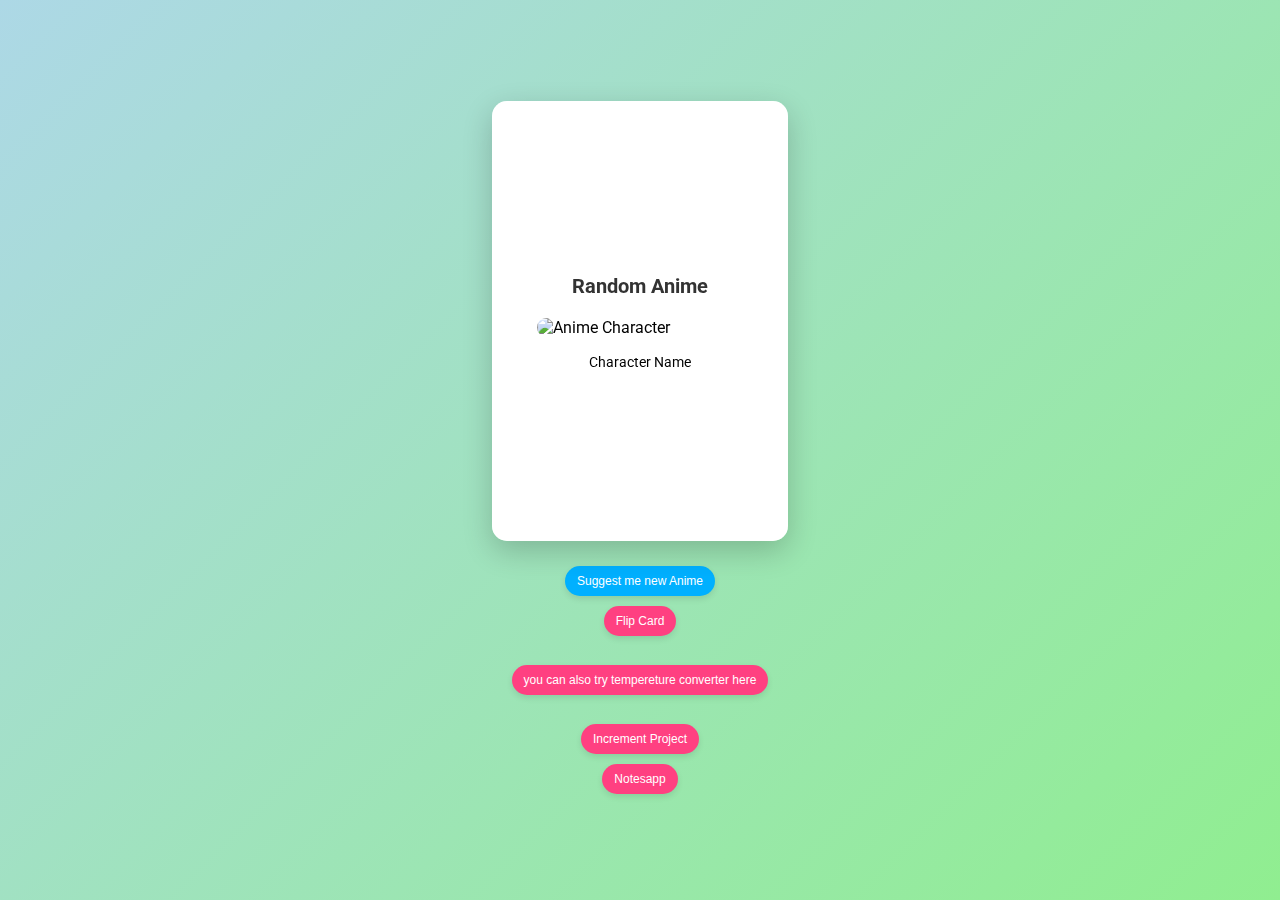
<file: index.html>
<!DOCTYPE html>
<html lang="en">
<head>
    <meta charset="UTF-8">
    <meta name="viewport" content="width=device-width, initial-scale=1.0">
    <title>Random Anime Character</title>
    <link rel="stylesheet" href="waifu.css">
    <link href="https://fonts.googleapis.com/css2?family=Roboto:wght@400&display=swap" rel="stylesheet">
</head>
<body>
    <div class="container">
        <div class="waifu-card">
            <div class="card-inner" id="cardInner">
                <div class="card-front">
                    <h2>Random Anime</h2>
                    <img id="characterImg" alt="Anime Character">
                    <p id="characterName">Character Name</p>
                </div>
                <div class="card-back">
                    <h2>Character Details</h2>
                    <p id="characterDetails">Details about the character will go here.</p>
                    <p id="duration">Duration: </p>
                    <p id="rating">Rating: </p>
                    <p id="score">Score: </p>
                    <p id="scoredBy">Scored By: </p>
                    <p id="rank">Rank: </p>
                    <p id="popularity">Popularity: </p>
                    <p id="members">Members: </p>
                    <p id="favorites">Favorites: </p>
                </div>
            </div>
        </div>
        <div class="button-container">
            <button onclick="getAnimeCharacter()" class="suggest-button">
                Suggest me new Anime
            </button>
            <button onclick="flipCard()" class="flip-button">
                Flip Card
            </button>
            <br>
            <button class="flip-button" onclick="window.location.href='temperatureconv.html'">you can also try tempereture converter here</button>
            <br>
            <button class="flip-button" onclick="window.location.href='increment.html'">Increment Project</button>  
            <button class="flip-button" onclick="window.location.href='noteapp.html'">Notesapp</button>  
        </div>
    </div>
   
   
    <script>
        function getAnimeCharacter() {
            fetch('https://api.jikan.moe/v4/top/anime?type=movie')
                .then(response => response.json())
                .then(data => {
                    const character = data.data[Math.floor(Math.random() * data.data.length)];
                    document.getElementById('characterImg').src = character.images.jpg.image_url;
                    document.getElementById('characterName').textContent = character.title;
                    document.getElementById('characterDetails').textContent = character.synopsis;
                    document.getElementById('duration').textContent = `Duration: ${character.duration}`;
                    document.getElementById('rating').textContent = `Rating: ${character.rating}`;
                    document.getElementById('score').textContent = `Score: ${character.score}`;
                    document.getElementById('scoredBy').textContent = `Scored By: ${character.scored_by}`;
                    document.getElementById('rank').textContent = `Rank: ${character.rank}`;
                    document.getElementById('popularity').textContent = `Popularity: ${character.popularity}`;
                    document.getElementById('members').textContent = `Members: ${character.members}`;
                    document.getElementById('favorites').textContent = `Favorites: ${character.favorites}`;
                })
                .catch(error => console.error('Error fetching character:', error));
        }

        function flipCard() {
            const cardInner = document.getElementById('cardInner');
            cardInner.classList.toggle('flipped');
        }

        window.onload = getAnimeCharacter;  
    </script>
</body>
</html>
</file>
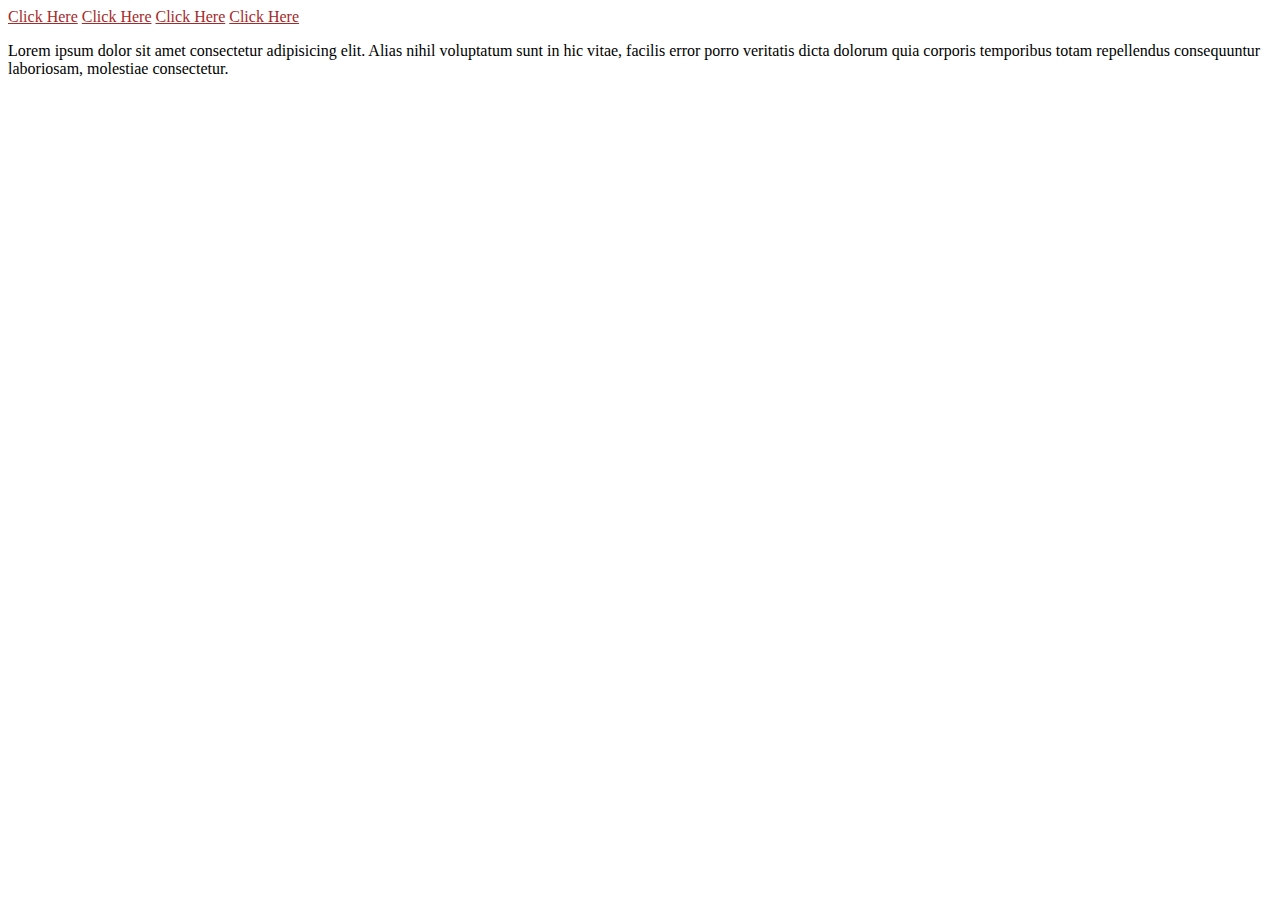
<file: eventsjs.html>
<!DOCTYPE html>
<html lang="en">
<head>
    <meta charset="UTF-8">
    <meta name="viewport" content="width=device-width, initial-scale=1.0">
    <title>Document</title>
</head>
<style>
    a{
        text-align: center;
        justify-content: center;
        position: relative;
        color: brown;
       
    }
</style>
<body>
    <a href="" onclick="alert('Kya bey?')">Click Here</a>
    <a href="" onclick="callingFunction()">Click Here</a>
    <a href="" id="thirdway">Click Here</a>
    <a href="" class="fourthway">Click Here</a>
    <p id="myP" onmousedown="mousedown()" onmouseup="mouseUp()">Lorem ipsum dolor sit amet consectetur adipisicing elit. Alias nihil voluptatum sunt in hic vitae, facilis error porro veritatis dicta dolorum quia corporis temporibus totam repellendus consequuntur laboriosam, molestiae consectetur.</p>
   
    <script>
        const callingFunction =()=>
    {
        alert('Most Common way of writting function');
    }
    const thirdway = documnet.getElementById("thirdway");
    thirdway.onclick =function()
    {
        alert('mostcommon way of writting again');
    }
    const fourthway=document.querySelector('.fourthway');
fourthway.addEventListener('click',()=>{
    alert('I Love You');
}
)

    </script>
</body>
</html>
</file>
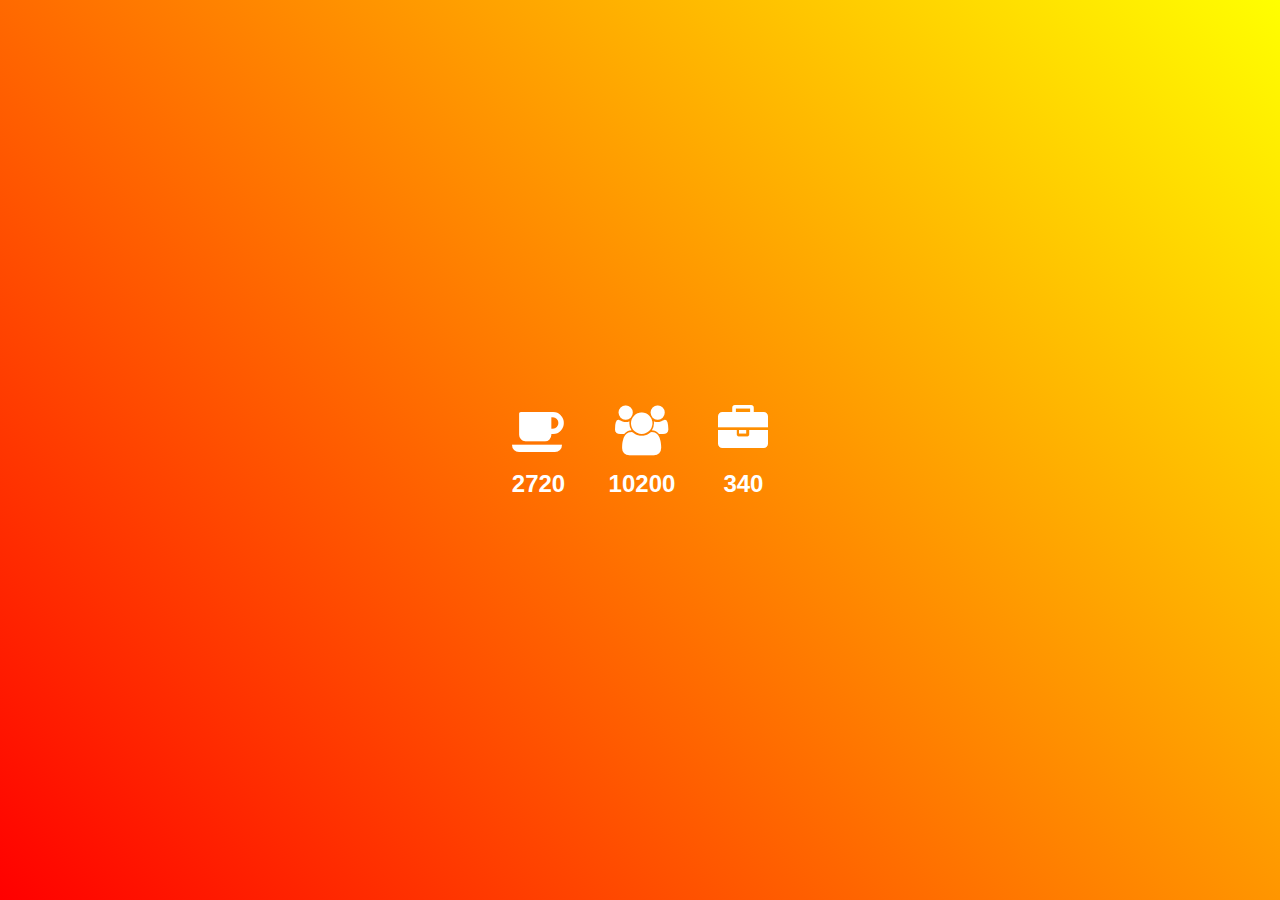
<file: increment.html>
<!DOCTYPE html>
<html lang="en">
<head>
    <meta charset="UTF-8">
    <meta name="viewport" content="width=device-width, initial-scale=1.0">
    <title>Increment Counter</title>
    
    <link rel="stylesheet" href="https://cdnjs.cloudflare.com/ajax/libs/font-awesome/4.7.0/css/font-awesome.min.css">

    <style>
        body {
            height: 100vh;
            margin: 0;
            display: flex;
            justify-content: center;
            align-items: center;
            background: linear-gradient(45deg, red, yellow);
            font-family: Arial, sans-serif;
        }
        .icon-container {
            display: flex;
            justify-content: space-around;
            width: 300px;
        }
        .icon-container div {
            text-align: center;
        }
        .coffee-icon, .users-icon, .briefcase-icon {
            font-size: 50px;
            color: white;
        }
        .counter {
            font-size: 24px;
            font-weight: bold;
            color: white;
            margin-top: 10px;
        }
    </style>
</head>
<body>
    <div class="icon-container">
        <div class="coffee-icon">
            <i class="fa fa-coffee"></i>  
            <div class="counter" data-target="4000">0</div>
        </div>
        <div class="users-icon">
            <i class="fa fa-users"></i> 
            <div class="counter" data-target="15000">0</div> 
        </div>
        <div class="briefcase-icon">
            <i class="fa fa-briefcase"></i>  
            <div class="counter" data-target="500">0</div> 
        </div>
    </div>
    <script>
        const counters = document.querySelectorAll('.counter');
        counters.forEach((counter) => {
            counter.innerHTML = 0;
            const updateCounter = () => {
                const targetCount = +counter.getAttribute('data-target');
                const startingCount = +counter.innerHTML;
                const increment = targetCount / 100;

                if (startingCount < targetCount) {
                    counter.innerHTML = `${Math.round(startingCount + increment)}`;
                    setTimeout(updateCounter, 10);
                } else {
                    counter.innerHTML = targetCount;
                }
            };
            updateCounter();
        });
    </script>
</body>
</html>
</file>
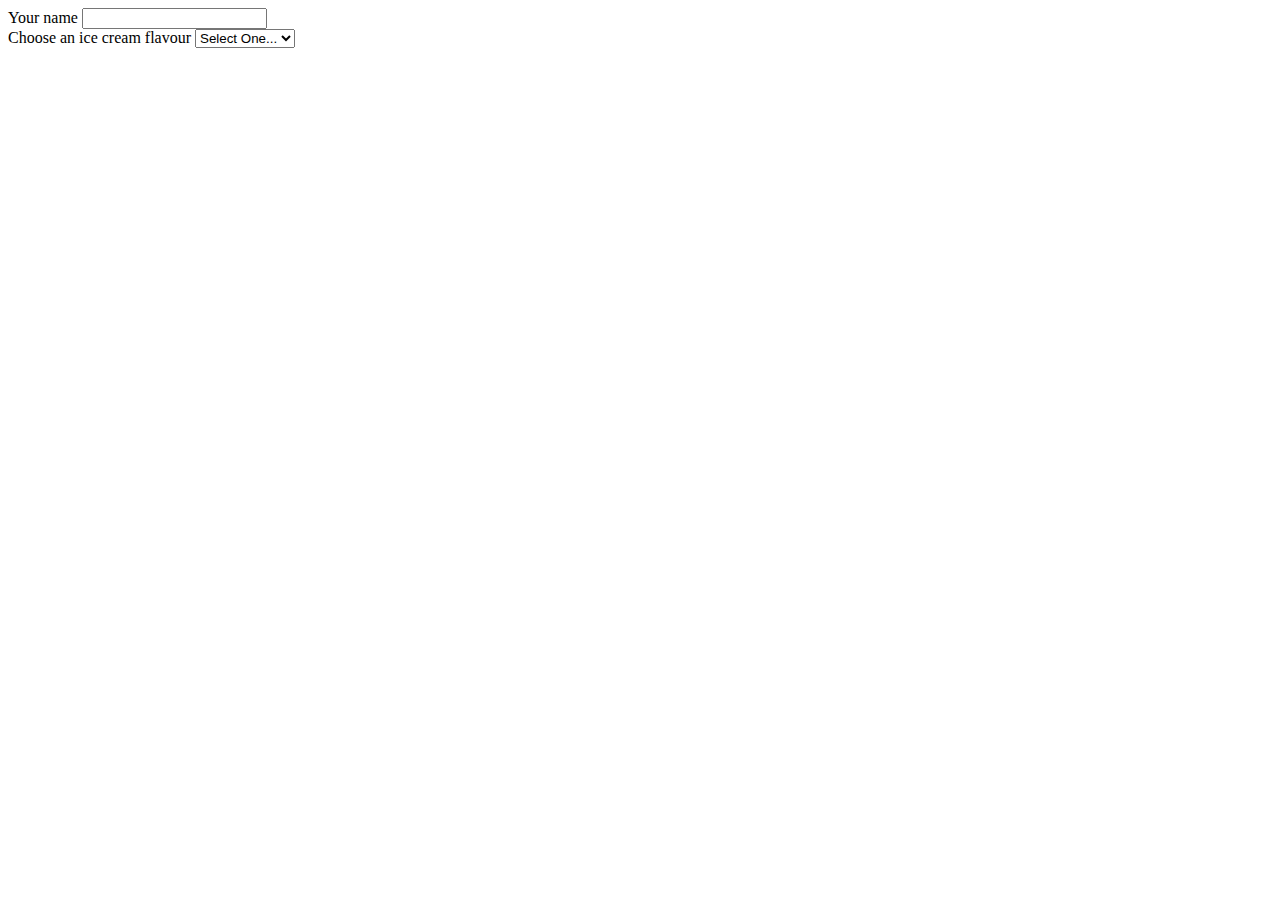
<file: inputevents.html>
<!DOCTYPE html>
<html lang="en">
<head>
    <meta charset="UTF-8">
    <meta name="viewport" content="width=<device-width>, initial-scale=1.0">
    <title>Document</title>
</head>
<body>
<div>
    <label for="">Your name</label>
    <input type="text" name="" id="ice">
    <br>
    <label>Choose an ice cream flavour</label>
    <select id="icecream" name="icecream" onchange="selectElement()">
        <option value="">Select One...</option>
        <option value="choclate">Choclate</option>
        <option value="choclate">Vanilla</option>
        <option value="choclate">Strawbery</option>
        <option value="choclate">Sardina</option>
 </select>
<br>
<div id="result"></div>
</div>
<script>
   const selectElement = () =>
   {
    const inputChange = document.getElementById('ice').value;
    const iceCreams = document.getElementById('iceCreams').value;
    console.log(`${inputChange}and ${iceCreams}`);
}
</script>
</body>
</html>
</file>
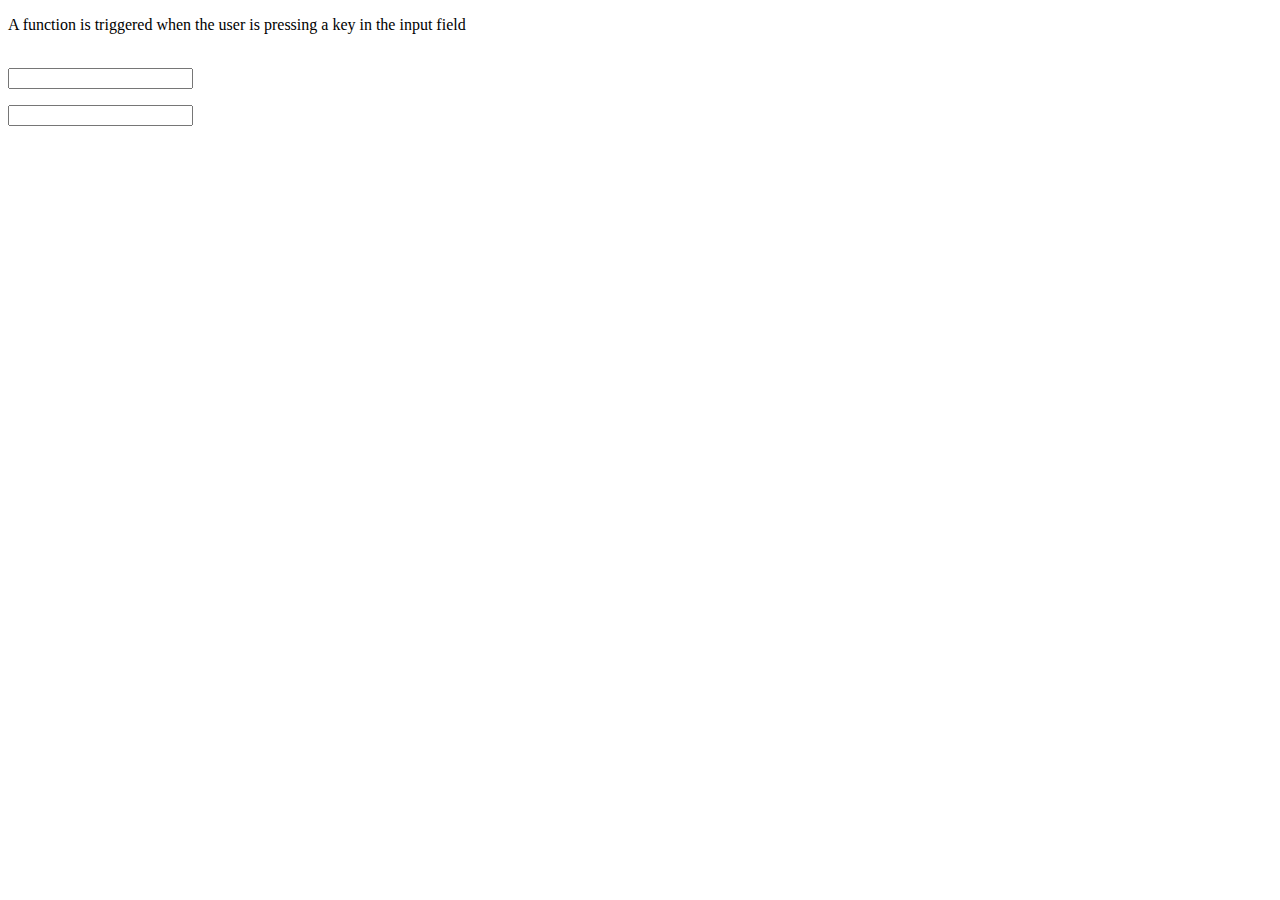
<file: keyboardevents.html>
<!DOCTYPE html>
<html lang="en">
<head>
    <meta charset="UTF-8">
    <meta name="viewport" content="width=device-width, initial-scale=1.0">
    <title>Document</title>
</head>
<body>
    <div>
        <p>A function is triggered when the user is pressing a key in the input field</p>
        <br>
        <input type="text" class="effect-1" onkeypress="keyPress()" onkeydown="keyDown()" onekeyup="keyUp()">
        <br/>
        <p id="keys"></p>
        
        <input type="text" class="effect-1" onkeypress="keyPress()" onkeydown="keyDown()" onekeyup="keyUp()">
        <br/>
        <p id="key"></p>
    </div>
</div>
<script>
    const keyPress=()=>{
    document.getElementById('keys').innerHTML=`you press ${event.key} and it's code is ${event.code}`;
}
//better use the 2nd and 3rd once
const keyDown=()=>{
    document.getElementById('key').innerHTML='key is Down';    
}
const keyUp=()=>{
    document.getElementById('key').innerHTML='key is up';    
}
 </script>
</body>
</html>
</file>
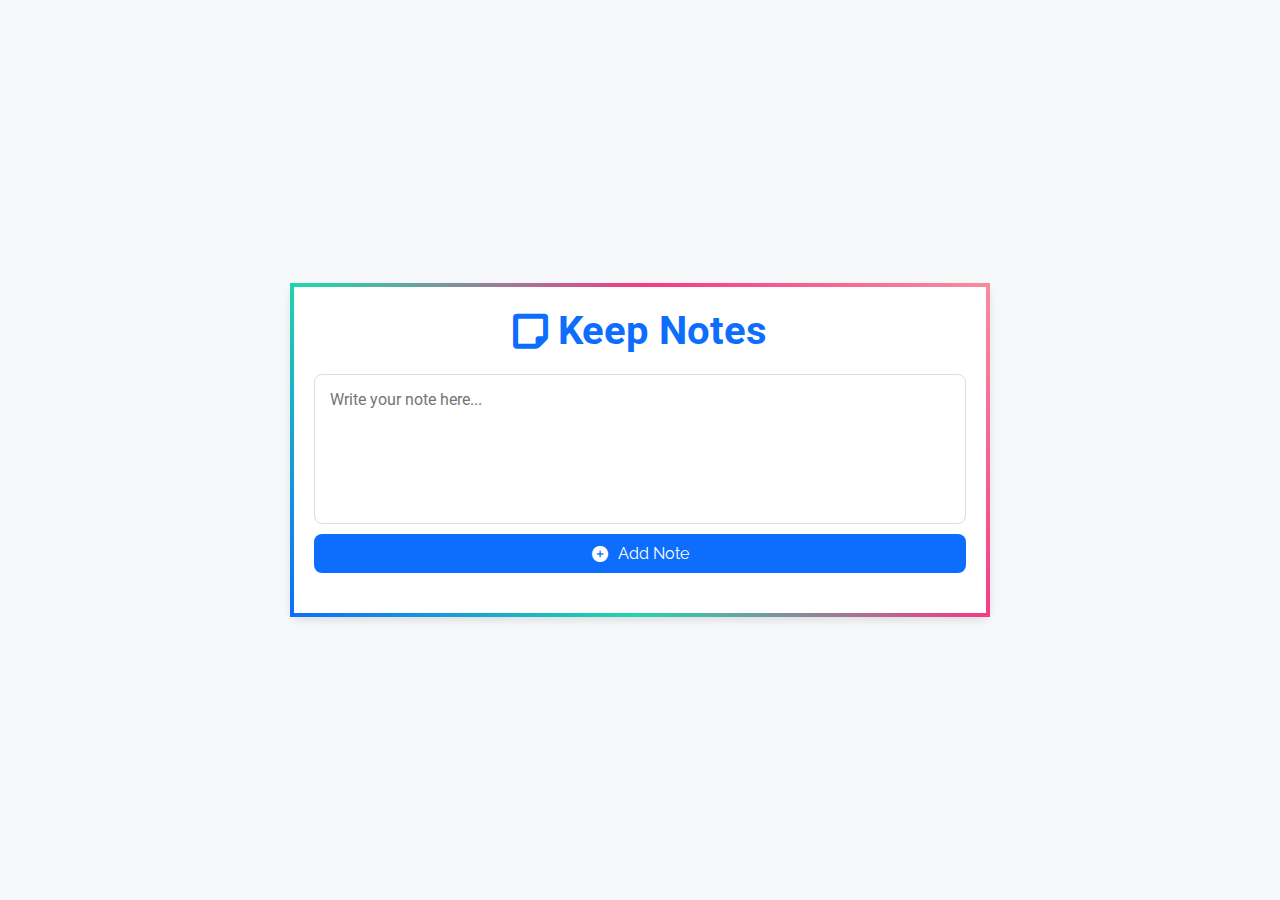
<file: noteapp.html>
<!DOCTYPE html>
<html lang="en">
<head>
    <meta charset="UTF-8">
    <meta name="viewport" content="width=device-width, initial-scale=1.0">
    <title>Notes App</title>
    <link href="https://fonts.googleapis.com/css2?family=Raleway:wght@400;700&family=Roboto:wght@300;400&display=swap" rel="stylesheet">
    <link rel="stylesheet" href="https://cdnjs.cloudflare.com/ajax/libs/font-awesome/6.0.0-beta3/css/all.min.css">
    <link rel="stylesheet" href="notesapp.css">
</head>
<body>
    <div class="container">
        <header>
            <h1><i class="fas fa-sticky-note"></i> Keep Notes</h1>
        </header>
        <div class="note-input">
            <textarea placeholder="Write your note here..." id="note-text"></textarea>
            <button id="add-note"><i class="fas fa-plus-circle"></i> Add Note</button>
        </div>
        <div class="notes-list" id="notes-list"></div>
    </div>

    <script>
        const addButton = document.querySelector('#add-note');
        const notesList = document.querySelector('#notes-list');
        const noteText = document.querySelector('#note-text');
    
        // Function to add new note and store in localStorage
        const addNewNote = (text = '') => {
            if (text === '') return; // Prevent empty notes
            const note = text || noteText.value;
            const noteElement = createNoteElement(note);
            notesList.appendChild(noteElement);
            saveNotes();
            noteText.value = ''; // Clear textarea
        };
    
        // Function to create the note element in the DOM
        const createNoteElement = (noteText) => {
            const noteDiv = document.createElement('div');
            noteDiv.classList.add('note');
    
            const p = document.createElement('p');
            p.textContent = noteText;
    
            const deleteButton = document.createElement('i');
            deleteButton.classList.add('fas', 'fa-trash', 'delete');
            deleteButton.addEventListener('click', () => {
                noteDiv.remove();
                saveNotes(); // Update localStorage after deletion
            });
    
            noteDiv.appendChild(p);
            noteDiv.appendChild(deleteButton);
            return noteDiv;
        };
    
        // Function to save notes to localStorage
        const saveNotes = () => {
            const allNotes = document.querySelectorAll('.note p');
            const notesArray = [];
            allNotes.forEach(note => {
                notesArray.push(note.textContent);
            });
            localStorage.setItem('notes', JSON.stringify(notesArray));
        };
    
        // Function to load notes from localStorage
        const loadNotes = () => {
            const savedNotes = JSON.parse(localStorage.getItem('notes'));
            if (savedNotes) {
                savedNotes.forEach(note => {
                    addNewNote(note);
                });
            }
        };
    
        // Load saved notes on page load
        window.addEventListener('load', loadNotes);
    
        // Add note when button is clicked
        addButton.addEventListener('click', () => addNewNote(noteText.value));
    </script>
    
</body>
</html>
</file>
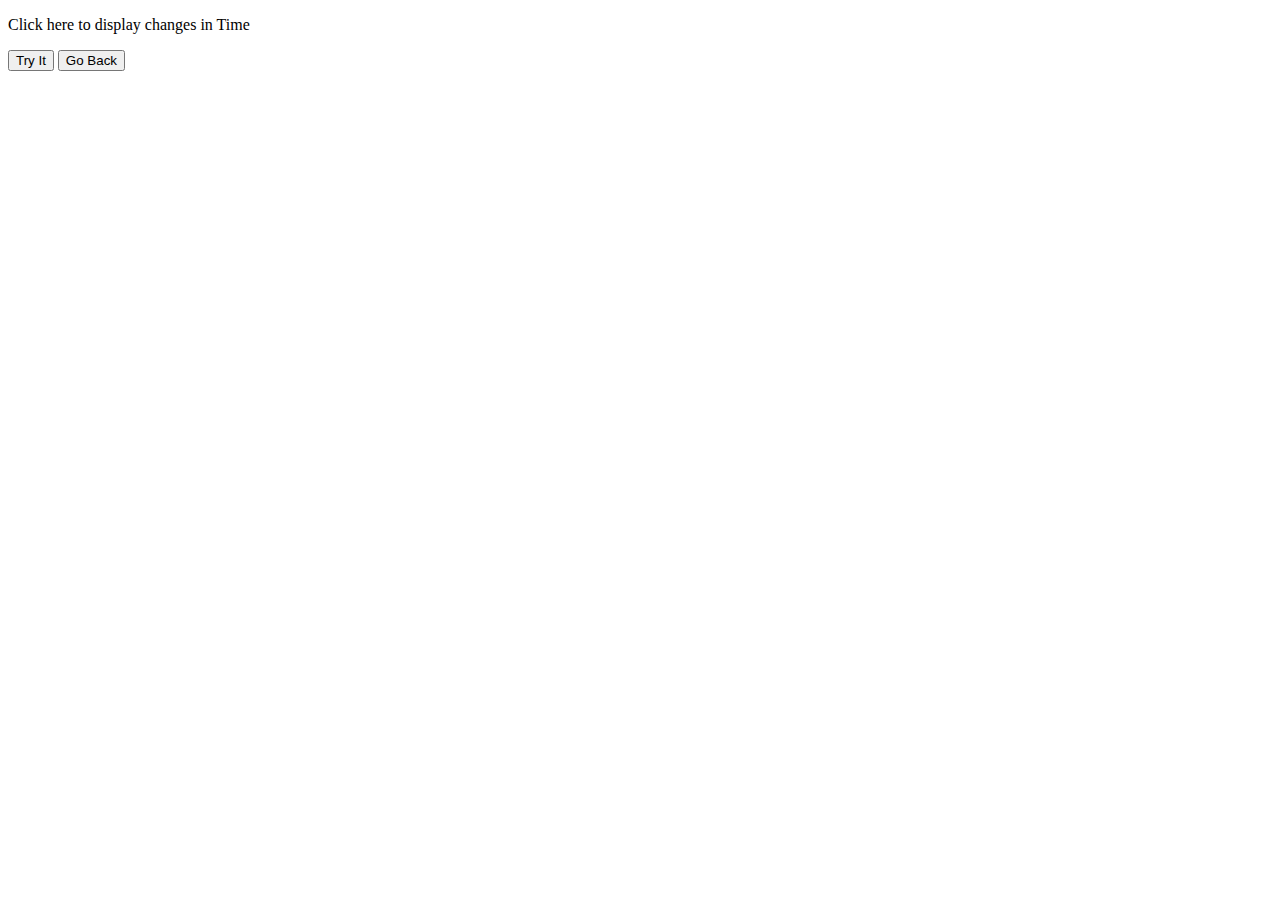
<file: notes.html>
<!DOCTYPE html>
<html lang="en">
<head>
    <meta charset="UTF-8">
    <meta name="viewport" content="width=device-width, initial-scale=1.0">
    <title>Document</title>
</head>
<body>
    <p>Click here to display changes in Time</p>
    <button onclick=" ">Try It</button>
    <button onclick="goback()">Go Back</button>
    <p id="demo"></p>
    <script>
       (function()
       {setInterval(()=>{
        var d = new Date().toLocaleTimeString();
        document.getElementById("demo").innerHTML=d;
        },1000)
   
    })();

    function goback(){
        window.history.back();
    }
    </script>
</body>
</html>
</file>
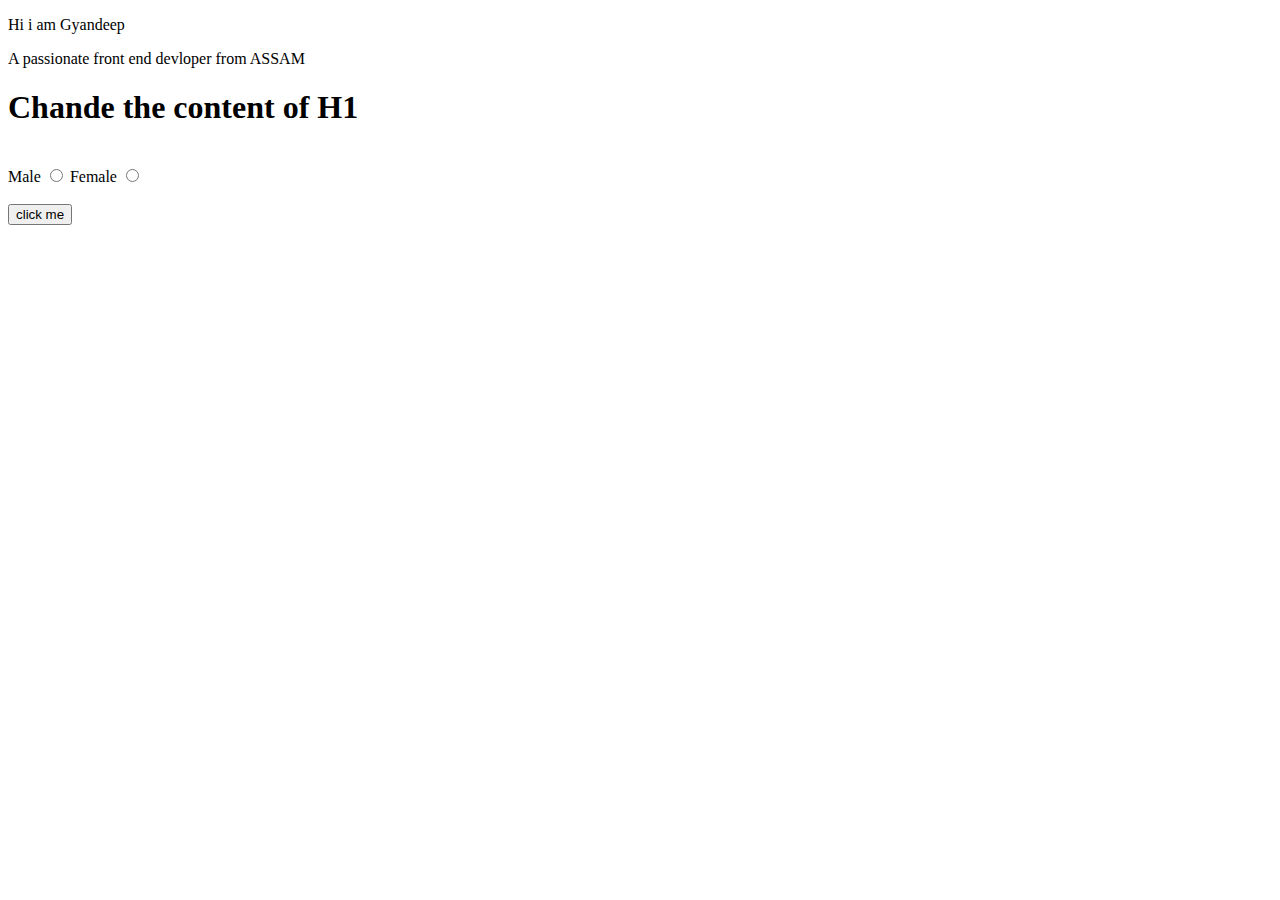
<file: search.html>
<!DOCTYPE html>
<html lang="en">
<head>
    <meta charset="UTF-8">
    <meta name="viewport" content="width=device-width, initial-scale=1.0">
    <title>Document</title>
</head>
<body>
<p class="para">Hi i am Gyandeep</p>
<p class="para">A passionate front end devloper from ASSAM</p>
<h1 id="heading">Chande the content of H1</h1>

<br>
<form action="">
    <label for="">Male</label>
    <input type="radio" name="gender" id="  ">
    <label for="">Female</label>
    <input type="radio" name="gender" id="  ">
</form>
<li class=""></li>
    <button onclick="changeContent()">click me</button>
  <script>
    const changeContent=()=>
  {
document.getElementById('heading').innerHTML="This is javascript";//for id
console.log(document.getElementsByClassName('para'));//for class
console.log(
 document.getElementsByTagName('p'));
 console.log( document.getElementsByName('gender'));
 document.querySelector('#heading').innerHTML="Magic of javascript";//#for id
 document.querySelector('.para').innerHTML="Magic of javascript again";//for class(only first matching value)
 
  }
  </script>  
</body>
</html>
</file>
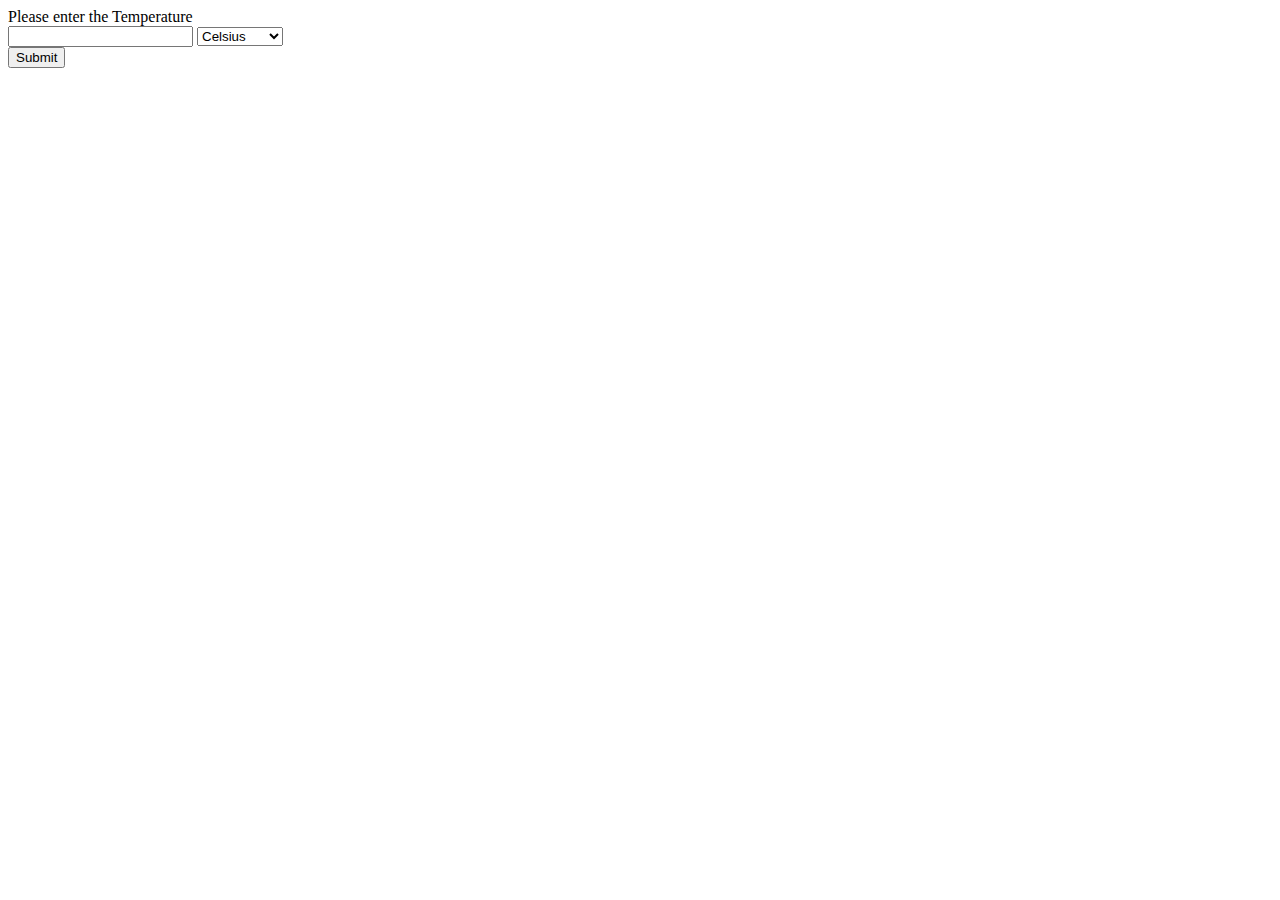
<file: temperatureconv.html>
<!DOCTYPE html>
<html lang="en">
<head>
    <meta charset="UTF-8">
    <meta name="viewport" content="width=device-width, initial-scale=1.0">
    <title>Item Temperature</title>
</head>

<body>
    <form id="TempCalc" onsubmit="calculateTemp(); return false;">
        <label for="Temp">Please enter the Temperature</label>
        <br/><input type="number" name="Temp" id="Temp">   
        <select name="temp_diff" id="temp_diff">
            <option value="cel">Celsius</option>
            <option value="fah">Fahrenheit</option>
        </select><br/>
        <input type="submit" name="temp"><br/>
        <span id="resultContainer"></span> 
    </form>

    <script>
    const calculateTemp = () => {
        const numberTemp = document.getElementById('Temp').value;
        const tempSelected = document.getElementById('temp_diff');
        const valueTemp = tempSelected.options[tempSelected.selectedIndex].value;

        const celToFah = (cel) => {
            let fahrenheit = Math.round((cel * 9/5) + 32);
            return fahrenheit;
        }

     
        const fahToCel = (fah) => {
            let celsius = Math.round((fah - 32) * 5/9);
            return celsius;
        }

        let result;
        if(valueTemp === 'cel'){
            result = celToFah(numberTemp);
            document.getElementById('resultContainer').innerHTML = `${result}° Fahrenheit`;
        } else {
            result = fahToCel(numberTemp);
            document.getElementById('resultContainer').innerHTML = `${result}° Celsius`;
        }
    }
    </script>
</body>
</html>
</file>
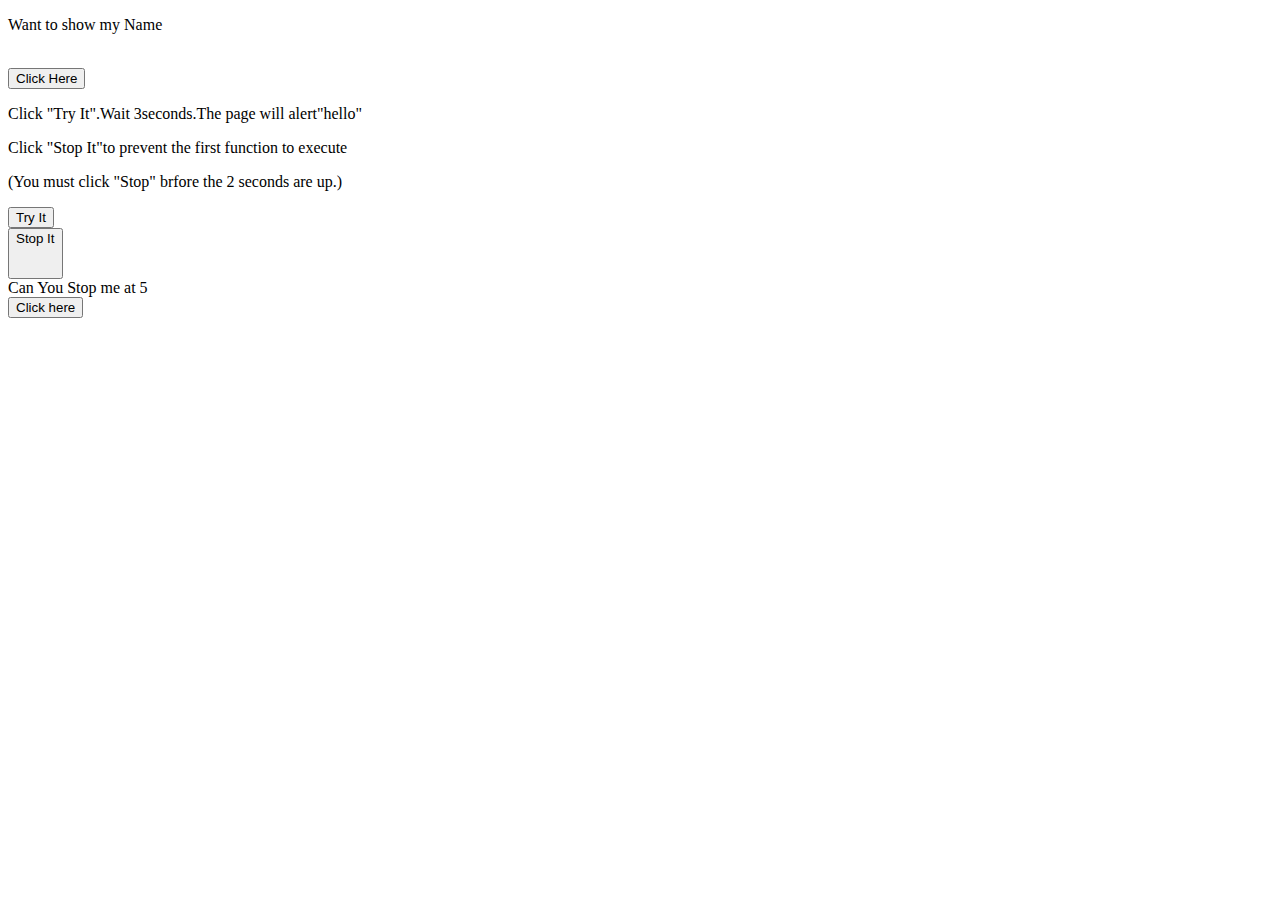
<file: time.html>
<!DOCTYPE html>
<html lang="en">
<head>
    <meta charset="UTF-8">
    <meta name="viewport" content="width=device-width, initial-scale=1.0">
    <title>Document</title>
</head>
<body>
    <div>
        <p>Want to show my Name</p>
        <p id="showMyName"></p>
        <br>
        <button id="btn">Click Here</button>
        <p>Click "Try It".Wait 3seconds.The page will alert"hello"</p>
        <p>Click "Stop It"to prevent the first function to execute</p>
        <p>(You must click "Stop" brfore the 2 seconds are up.)</p>
        <button onclick="myVar=setTimeout(myFunction,2000)">Try It</button><br>
        <button onclick="clearTimeout(myVar)">Stop It</buttton>
            <br>
            <br>
            <br>

            
    </div>
    <div>
    <p2>Can You Stop me at 5</p2>
            <br>
            <button id="btn2">Click here</button></div>
    <script>
        const showMyName=document.querySelector('#showMyName');
        const btn=document.querySelector('#btn');
        const showMyName1=()=>
    { showMyName.innerHTML = "Loading......";
setTimeout(()=>{
   
showMyName.innerHTML="Gyandeep Duwarah";
},1000)
    };


        btn.addEventListener('click',showMyName1);
        function myFunction(){
            alert("Hello");
        };



const stopnum=document.querySelector('p2');
const btn2=document.querySelector('#btn2');
let mum=0;
const showMyNum=()=>{
    stopNum.innerHTML = "Loading...";
    setInterval(()=>{
    stopNum.innerHTML=`${num}`;
    num++;
},1000)
}
btn2.addEventListener('click',showMyNum);
;
console.log(`${num}`);
</script>
</body>
</html>
</file>
<file: waifu.css>
body {
    margin: 0;
    padding: 0;
    display: flex;
    justify-content: center;
    align-items: center;
    height: 100vh;
    background: linear-gradient(135deg, lightblue, lightgreen);
    font-family: 'Roboto', sans-serif;
}

.container {
    display: flex;
    flex-direction: column;
    align-items: center;
    max-width: 90%;
    margin: 0 auto;
    padding: 20px;
}

@keyframes borderGlow {
    0% {
        box-shadow: 0 0 20px rgb(255, 0, 0);
    }
    33% {
        box-shadow: 0 0 20px rgb(0, 255, 0);
    }
    66% {
        box-shadow: 0 0 20px rgb(0, 0, 255);
    }
    100% {
        box-shadow: 0 0 20px rgb(255, 0, 0);
    }
}

.waifu-card {
    position: relative;
    width: 100%;
    max-width: 400px;
    height: 400px;
    padding: 20px;
    border-radius: 15px;
    background: rgba(255, 255, 255, 0.2);
    backdrop-filter: blur(10px);
    box-shadow: 0 10px 30px rgba(0, 0, 0, 0.2);
    overflow: hidden;
    transform-style: preserve-3d;
    transition: transform 0.6s;
    margin-bottom: 20px;
    display: flex;
    align-items: center;
    justify-content: center;
    animation: borderGlow 3s infinite;
}

.card-inner {
    position: absolute;
    width: 100%;
    height: 100%;
    transition: transform 0.6s;
    transform-style: preserve-3d;
    display: flex;
    align-items: center;
    justify-content: center;
}

.card-front, .card-back {
    position: absolute;
    width: 100%;
    height: 100%;
    backface-visibility: hidden;
    border-radius: 10px;
    display: flex;
    flex-direction: column;
    align-items: center;
    justify-content: center;
    padding: 20px;
    box-sizing: border-box;
}

.card-front {
    background-color: white;
    box-shadow: 0 2px 10px rgba(0, 0, 0, 0.2);
}

.card-back {
    background-color: #f8b400;
    color: white;
    transform: rotateY(180deg);
    text-align: center;
    overflow: auto;
}

.flipped {
    transform: rotateY(180deg);
}

h2 {
    color: #333;
    font-size: 20px;
    margin: 10px 0;
}

img {
    width: 80%;
    border-radius: 10px;
    margin: 10px 0;
}

p {
    color: #000;
    font-size: 14px;
    text-align: center;
    margin: 5px 0;
    line-height: 1.5;
}

.button-container {
    display: flex;
    flex-direction: column;
    align-items: center;
}

.suggest-button,
.flip-button {
    background-color: #00B0FF;
    border: none;
    color: white;
    padding: 8px 12px;
    font-size: 12px;
    border-radius: 25px;
    box-shadow: 0 3px 6px rgba(0,0,0,0.1);
    cursor: pointer;
    transition: all 0.3s ease;
    margin: 5px 0;
}

.suggest-button:hover {
    background-color: #00A0E0;
}

.flip-button {
    background-color: #FF4081;
}

.flip-button:hover {
    background-color: #FF007A;
}
</file>
<file: notesapp.css>
* {
    margin: 0;
    padding: 0;
    box-sizing: border-box;
}

body {
    font-family: 'Raleway', sans-serif;
    background-color: #f7f8fa;
    display: flex;
    justify-content: center;
    align-items: center;
    height: 100vh;
    color: #333;
}

.container {
    width: 80%;
    max-width: 700px;
    padding: 20px;
    background-color: white;
    border-radius: 12px;
    border: 4px solid;
    border-image: linear-gradient(45deg, #0d6efd, #23d5ab, #f43b86, #f78ca0) 1;
    animation: border-glow 5s linear infinite;
    box-shadow: 0 4px 8px rgba(0, 0, 0, 0.1);
}

@keyframes border-glow {
    0% {
        border-image: linear-gradient(45deg, #0d6efd, #23d5ab, #f43b86, #f78ca0) 1;
    }
    100% {
        border-image: linear-gradient(225deg, #0d6efd, #23d5ab, #f43b86, #f78ca0) 1;
    }
}

header {
    text-align: center;
    margin-bottom: 20px;
}

h1 {
    font-family: 'Roboto', sans-serif;
    font-size: 2.5rem;
    color: #0d6efd;
    display: flex;
    justify-content: center;
    align-items: center;
    gap: 10px;
}

.note-input {
    display: flex;
    flex-direction: column;
    margin-bottom: 20px;
}

textarea {
    padding: 15px;
    font-family: 'Roboto', sans-serif;
    font-size: 1rem;
    border: 1px solid #ddd;
    border-radius: 8px;
    resize: none;
    height: 150px;
    margin-bottom: 10px;
}

button {
    background-color: #0d6efd;
    color: white;
    padding: 10px 15px;
    border: none;
    border-radius: 8px;
    font-family: 'Raleway', sans-serif;
    font-size: 1rem;
    cursor: pointer;
    transition: background-color 0.3s ease;
    display: flex;
    align-items: center;
    justify-content: center;
    gap: 10px;
}

button:hover {
    background-color: #0056b3;
}

.notes-list {
    margin-top: 20px;
}

.note {
    background-color: #f1f3f5;
    padding: 10px;
    border-radius: 8px;
    margin-bottom: 10px;
    font-family: 'Roboto', sans-serif;
    border: 2px solid #ddd;
    display: flex;
    justify-content: space-between;
    align-items: center;
}

.note p {
    margin: 0;
    word-wrap: break-word;
}

.note .delete {
    cursor: pointer;
    color: #ff4757;
    font-size: 1.2rem;
    transition: color 0.3s;
}

.note .delete:hover {
    color: #ff6b81;
}
</file>
